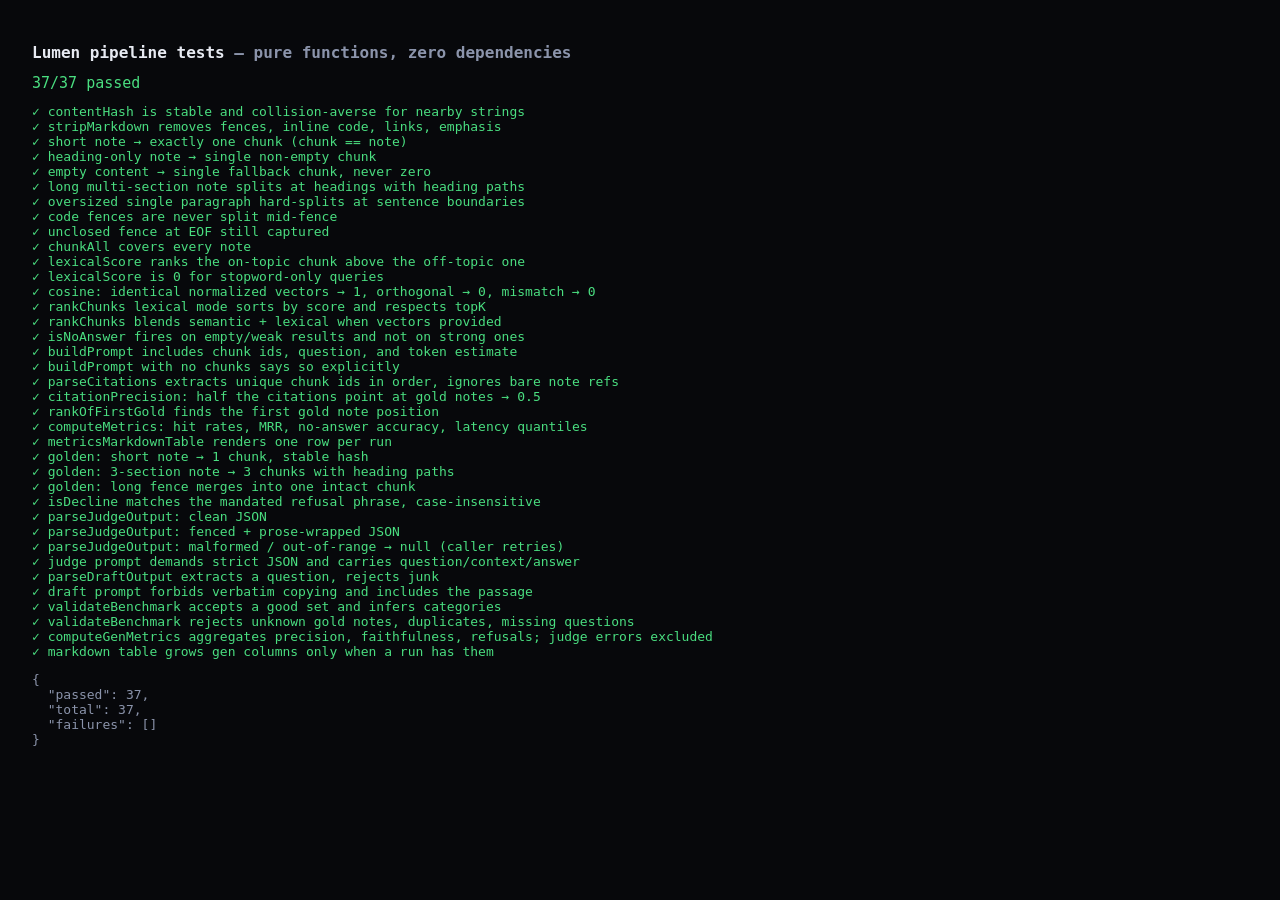
<file: test.html>
<!DOCTYPE html>
<html lang="en">
<head>
<meta charset="UTF-8" />
<title>Lumen — pipeline tests</title>
<style>
  body { font-family: ui-monospace, monospace; background: #07080b; color: #e7eaf2; padding: 24px; font-size: 13px; }
  .pass { color: #4ade80; }
  .fail { color: #f87171; }
  h1 { font-size: 16px; }
  #summary { font-size: 15px; margin: 12px 0; }
  pre { color: #8b94ab; }
</style>
</head>
<body>
<h1>Lumen pipeline tests <span style="color:#8b94ab">— pure functions, zero dependencies</span></h1>
<div id="summary">running…</div>
<div id="out"></div>
<pre id="results"></pre>

<script type="module">
import {
  contentHash, stripMarkdown, lexicalScore, cosine, markdownBlocks, chunkNote, chunkAll,
  rankChunks, isNoAnswer, buildPrompt, parseCitations, citationPrecision,
  rankOfFirstGold, computeMetrics, metricsMarkdownTable, estimateTokens,
  isDecline, buildJudgePrompt, parseJudgeOutput, validateBenchmark, computeGenMetrics,
  buildDraftPrompt, parseDraftOutput,
  CHUNK_SIZE_CHARS,
} from './js/pipeline.js';

const results = [];
function test(name, fn) {
  try { fn(); results.push({ name, ok: true }); }
  catch (e) { results.push({ name, ok: false, error: String(e.message || e) }); }
}
function assert(cond, msg = 'assertion failed') { if (!cond) throw new Error(msg); }
function assertEq(a, b, msg = '') { if (a !== b) throw new Error(`${msg} expected ${JSON.stringify(b)}, got ${JSON.stringify(a)}`); }

const mkNote = (id, title, content, tags = []) => ({ id, title, content, tags });
const mkChunk = (over = {}) => ({
  chunkId: 'x.1', noteId: 'x', noteTitle: 'Title', ordinal: 1,
  headingPath: 'Title', tags: [], text: 'hello world', contentHash: 'h', ...over,
});

// ---------- contentHash ----------
test('contentHash is stable and collision-averse for nearby strings', () => {
  assertEq(contentHash('abc'), contentHash('abc'));
  assert(contentHash('abc') !== contentHash('abd'));
  assert(contentHash('') !== contentHash(' '));
});

// ---------- stripMarkdown ----------
test('stripMarkdown removes fences, inline code, links, emphasis', () => {
  const s = stripMarkdown('# H\n\n**bold** *em* `code`\n```js\nignored()\n```\n[label](http://x)');
  assert(!s.includes('ignored'), 'fence content should be dropped');
  assert(s.includes('bold') && s.includes('label') && s.includes('code'));
  assert(!s.includes('#') && !s.includes('*') && !s.includes('('));
});

// ---------- chunker ----------
test('short note → exactly one chunk (chunk == note)', () => {
  const chunks = chunkNote(mkNote('n1', 'Tiny', '# Tiny\n\nJust a line.'));
  assertEq(chunks.length, 1);
  assertEq(chunks[0].chunkId, 'n1.1');
});

test('heading-only note → single non-empty chunk', () => {
  const chunks = chunkNote(mkNote('n1', 'Only heading', '# Only heading'));
  assertEq(chunks.length, 1);
  assert(chunks[0].text.trim().length > 0, 'never an empty chunk');
});

test('empty content → single fallback chunk, never zero', () => {
  const chunks = chunkNote(mkNote('n1', 'Empty', ''));
  assertEq(chunks.length, 1);
  assert(chunks[0].text.trim().length > 0);
});

test('long multi-section note splits at headings with heading paths', () => {
  const para = 'A sentence about learning. '.repeat(30); // ~810 chars
  const content = `# Top\n\n${para}\n\n## Section A\n\n${para}\n\n## Section B\n\n${para}`;
  const chunks = chunkNote(mkNote('n1', 'Top', content));
  assert(chunks.length >= 2, `expected ≥2 chunks, got ${chunks.length}`);
  assert(chunks.every(c => c.text.length <= CHUNK_SIZE_CHARS + 200), 'chunks near target size');
  assert(chunks.some(c => c.headingPath.includes('Section A')), 'heading path recorded');
  chunks.forEach((c, i) => assertEq(c.chunkId, `n1.${i + 1}`, 'ordinal ids'));
});

test('oversized single paragraph hard-splits at sentence boundaries', () => {
  const content = 'This is sentence number one of many. '.repeat(80); // ~3000 chars, no headings
  const chunks = chunkNote(mkNote('n1', 'Wall', content));
  assert(chunks.length >= 2, `expected ≥2 chunks, got ${chunks.length}`);
  // continuation chunks carry a 15% overlap tail on top of the target size
  const maxAllowed = Math.round(CHUNK_SIZE_CHARS * 1.2);
  assert(chunks.every(c => c.text.length <= maxAllowed), 'chunks within target + overlap');
});

test('code fences are never split mid-fence', () => {
  const bigFence = '```js\n' + 'const x = 1;\n'.repeat(150) + '```'; // > chunk size
  const content = `# Code\n\nIntro para.\n\n${bigFence}\n\nOutro para.`;
  const blocks = markdownBlocks(content, 'Code');
  const fenceBlocks = blocks.filter(b => b.code);
  assertEq(fenceBlocks.length, 1, 'one fence block');
  assert(fenceBlocks[0].text.startsWith('```') && fenceBlocks[0].text.endsWith('```'), 'fence intact');
  const chunks = chunkNote(mkNote('n1', 'Code', content));
  const fenceChunk = chunks.find(c => c.text.includes('const x = 1;'));
  const opens = (fenceChunk.text.match(/```/g) || []).length;
  assertEq(opens % 2, 0, 'fence markers balanced inside chunk');
});

test('unclosed fence at EOF still captured', () => {
  const blocks = markdownBlocks('# T\n\n```\ndangling code', 'T');
  assert(blocks.some(b => b.text.includes('dangling code')));
});

test('chunkAll covers every note', () => {
  const notes = [mkNote('a', 'A', '# A\n\nbody'), mkNote('b', 'B', '# B\n\nbody')];
  const chunks = chunkAll(notes);
  assertEq(new Set(chunks.map(c => c.noteId)).size, 2);
});

// ---------- lexical scoring ----------
test('lexicalScore ranks the on-topic chunk above the off-topic one', () => {
  const hit = mkChunk({ text: 'Spaced repetition flattens the forgetting curve.', noteTitle: 'Spaced repetition' });
  const miss = mkChunk({ text: 'Supply and demand explains pricing and queues.', noteTitle: 'Mental models' });
  const q = 'how does spaced repetition affect forgetting?';
  assert(lexicalScore(q, hit) > lexicalScore(q, miss));
});

test('lexicalScore is 0 for stopword-only queries', () => {
  assertEq(lexicalScore('the of and', mkChunk()), 0);
});

// ---------- cosine ----------
test('cosine: identical normalized vectors → 1, orthogonal → 0, mismatch → 0', () => {
  const a = new Float32Array([1, 0]); const b = new Float32Array([0, 1]);
  assert(Math.abs(cosine(a, a) - 1) < 1e-6);
  assertEq(cosine(a, b), 0);
  assertEq(cosine(a, new Float32Array([1, 0, 0])), 0, 'dim mismatch guarded');
});

// ---------- retrieval ----------
test('rankChunks lexical mode sorts by score and respects topK', () => {
  const chunks = [
    mkChunk({ chunkId: 'a.1', noteId: 'a', text: 'sleep consolidates memory overnight', noteTitle: 'Sleep' }),
    mkChunk({ chunkId: 'b.1', noteId: 'b', text: 'interleaving beats blocking on mixed tests', noteTitle: 'Interleaving' }),
    mkChunk({ chunkId: 'c.1', noteId: 'c', text: 'curiosity is cheap attention', noteTitle: 'Curiosity' }),
  ];
  const r = rankChunks('how does sleep help memory?', chunks, { topK: 2 });
  assert(r.length <= 2);
  assertEq(r[0].chunk.chunkId, 'a.1');
  assert(r.every((x, i) => i === 0 || r[i - 1].score >= x.score), 'descending');
  assertEq(r[0].semantic, null, 'semantic null in lexical mode');
});

test('rankChunks blends semantic + lexical when vectors provided', () => {
  const chunks = [
    mkChunk({ chunkId: 'a.1', noteId: 'a', contentHash: 'ha', text: 'zzz unrelated words entirely' }),
    mkChunk({ chunkId: 'b.1', noteId: 'b', contentHash: 'hb', text: 'also unrelated zzz' }),
  ];
  const vecs = { ha: new Float32Array([1, 0]), hb: new Float32Array([0, 1]) };
  const r = rankChunks('completely different query', chunks, {
    queryVec: new Float32Array([1, 0]),
    getVec: (c) => vecs[c.contentHash],
    topK: 5,
  });
  assertEq(r[0].chunk.chunkId, 'a.1', 'cosine should dominate');
  assert(Math.abs(r[0].score - 0.72) < 1e-6, '0.72 · cosine(1) + 0.28 · lexical(0)');
});

// ---------- no-answer gate ----------
test('isNoAnswer fires on empty/weak results and not on strong ones', () => {
  assert(isNoAnswer([], 'lexical'));
  assert(isNoAnswer([{ score: 0.1 }], 'lexical'));
  assert(!isNoAnswer([{ score: 0.9 }], 'lexical'));
  assert(isNoAnswer([{ score: 0.25 }], 'semantic'));
  assert(!isNoAnswer([{ score: 0.5 }], 'semantic'));
});

// ---------- prompt ----------
test('buildPrompt includes chunk ids, question, and token estimate', () => {
  const chunks = [{ chunk: mkChunk({ chunkId: 'n01.2', noteTitle: 'Recall', headingPath: 'Recall › Mechanism', text: 'retrieval strengthens memory' }) }];
  const p = buildPrompt('why does recall work?', chunks);
  assert(p.user.includes('[n01.2]') && p.user.includes('why does recall work?'));
  assert(p.system.includes('cite') || p.system.includes('Cite'));
  assertEq(p.messages.length, 2);
  assertEq(p.inputTokens, estimateTokens(p.system + p.user));
});

test('buildPrompt with no chunks says so explicitly', () => {
  assert(buildPrompt('q', []).user.includes('no relevant chunks'));
});

// ---------- citations ----------
test('parseCitations extracts unique chunk ids in order, ignores bare note refs', () => {
  const c = parseCitations('Claim [n01.1]. More [n02.3], again [n01.1]. Bare [n05] ignored. [N04.2] case-folded.');
  assertEq(JSON.stringify(c), JSON.stringify(['n01.1', 'n02.3', 'n04.2']));
});

test('citationPrecision: half the citations point at gold notes → 0.5', () => {
  assertEq(citationPrecision(['n01.1', 'n02.1'], ['n01']), 0.5);
  assertEq(citationPrecision([], ['n01']), null, 'no citations → null, not 0');
});

// ---------- eval metrics ----------
test('rankOfFirstGold finds the first gold note position', () => {
  const results = [{ chunk: mkChunk({ noteId: 'a' }) }, { chunk: mkChunk({ noteId: 'b' }) }];
  assertEq(rankOfFirstGold(results, ['b']), 2);
  assertEq(rankOfFirstGold(results, ['z']), null);
  assertEq(rankOfFirstGold(results, []), null);
});

test('computeMetrics: hit rates, MRR, no-answer accuracy, latency quantiles', () => {
  const perCase = [
    { expected: ['a'], rank: 1, baselineRank: 2, noAnswerCorrect: null, latencyMs: 10 },
    { expected: ['b'], rank: 2, baselineRank: null, noAnswerCorrect: null, latencyMs: 20 },
    { expected: ['c'], rank: null, baselineRank: 1, noAnswerCorrect: null, latencyMs: 30 },
    { expected: [], rank: null, baselineRank: null, noAnswerCorrect: true, latencyMs: 5 },
    { expected: [], rank: null, baselineRank: null, noAnswerCorrect: false, latencyMs: 5 },
  ];
  const m = computeMetrics(perCase);
  assertEq(m.cases, 5); assertEq(m.answerable, 3); assertEq(m.noAnswer, 2);
  assert(Math.abs(m.hit1 - 1 / 3) < 1e-9);
  assert(Math.abs(m.hit5 - 2 / 3) < 1e-9);
  assert(Math.abs(m.mrr - (1 + 0.5) / 3) < 1e-9);
  assert(Math.abs(m.baselineHit5 - 2 / 3) < 1e-9);
  assertEq(m.noAnswerAccuracy, 0.5);
  assert(m.latencyP50 != null && m.latencyP95 >= m.latencyP50);
});

test('metricsMarkdownTable renders one row per run', () => {
  const run = {
    timestamp: '2026-06-11T00:00:00Z',
    config: { mode: 'lexical', topK: 5 },
    metrics: { cases: 58, hit1: 0.8, hit5: 1, mrr: 0.89, baselineHit5: 0.95, liftHit5: 0.05, noAnswerAccuracy: 0.75, latencyP50: 3 },
  };
  const md = metricsMarkdownTable([run]);
  assert(md.split('\n').length === 3);
  assert(md.includes('80%') && md.includes('0.89') && md.includes('lexical'));
});

// ---------- golden chunker fixtures ----------
// Frozen expected outputs. Changing chunking constants/logic must update these
// numbers CONSCIOUSLY — that's the point of goldens.
test('golden: short note → 1 chunk, stable hash', () => {
  const ch = chunkNote({ id: 'g1', title: 'Golden short', content: '# Golden short\n\nOne small paragraph that stays a single chunk.' });
  assertEq(ch.length, 1);
  assertEq(ch[0].contentHash, 'vdsfem');
});
test('golden: 3-section note → 3 chunks with heading paths', () => {
  const ch = chunkNote({ id: 'g2', title: 'Golden sections', content: '# Golden sections\n\n' + 'Alpha sentence about retrieval practice. '.repeat(18) + '\n\n## Beta part\n\n' + 'Beta sentence about consolidation. '.repeat(18) + '\n\n## Gamma part\n\n' + 'Gamma sentence about interleaving. '.repeat(18) });
  assertEq(ch.length, 3);
  assertEq(ch.map(c => c.headingPath).join('|'), 'Golden sections|Golden sections › Beta part|Golden sections › Gamma part');
  assertEq(ch.map(c => c.contentHash).join(','), '1p303uc,7gzfye,1qizgp0');
});
test('golden: long fence merges into one intact chunk', () => {
  const ch = chunkNote({ id: 'g3', title: 'Golden fence', content: '# Golden fence\n\nIntro line.\n\n```js\nconst keep = "together";\n' + 'line();\n'.repeat(40) + '```\n\nOutro line.' });
  assertEq(ch.length, 1);
  assertEq(ch[0].contentHash, 'umv7i3');
});

// ---------- decline detection & judge parsing ----------
test('isDecline matches the mandated refusal phrase, case-insensitive', () => {
  assert(isDecline("Your notes don't seem to cover this."));
  assert(isDecline("Sorry — your notes DON'T SEEM TO COVER THIS topic."));
  assert(!isDecline('Spaced repetition flattens the forgetting curve [n02.1].'));
});
test('parseJudgeOutput: clean JSON', () => {
  const v = parseJudgeOutput('{"score": 4, "unsupported_claims": ["claim x"]}');
  assertEq(v.score, 4); assertEq(v.unsupported.length, 1);
});
test('parseJudgeOutput: fenced + prose-wrapped JSON', () => {
  const v = parseJudgeOutput('Here is my grade:\n```json\n{"score": 5, "unsupported_claims": []}\n```\nDone.');
  assertEq(v.score, 5);
});
test('parseJudgeOutput: malformed / out-of-range → null (caller retries)', () => {
  assertEq(parseJudgeOutput('I would rate this a 4 out of 5.'), null);
  assertEq(parseJudgeOutput('{"score": 9}'), null);
  assertEq(parseJudgeOutput(''), null);
});
test('judge prompt demands strict JSON and carries question/context/answer', () => {
  const p = buildJudgePrompt('q?', [{ chunk: mkChunk({ chunkId: 'n01.1', text: 'ctx' }) }], 'the answer');
  assert(p.messages[0].content.includes('JSON'));
  assert(p.messages[1].content.includes('q?') && p.messages[1].content.includes('the answer') && p.messages[1].content.includes('[n01.1]'));
});

// ---------- draft parsing ----------
test('parseDraftOutput extracts a question, rejects junk', () => {
  assertEq(parseDraftOutput('{"question": "Why does spacing help memory?"}'), 'Why does spacing help memory?');
  assertEq(parseDraftOutput('{"question": "hi"}'), null, 'too short');
  assertEq(parseDraftOutput('no json here'), null);
});
test('draft prompt forbids verbatim copying and includes the passage', () => {
  const p = buildDraftPrompt(mkChunk({ noteTitle: 'Sleep', text: 'hippocampus replays the day' }));
  assert(p.messages[0].content.toLowerCase().includes('not copy') || p.messages[0].content.includes('do NOT copy'));
  assert(p.messages[1].content.includes('hippocampus'));
});

// ---------- benchmark validation ----------
test('validateBenchmark accepts a good set and infers categories', () => {
  const v = validateBenchmark({ cases: [
    { id: 'a', question: 'q1?', expected: ['n01'] },
    { id: 'b', question: 'q2?', expected: [] },
  ] }, new Set(['n01']));
  assert(v.ok, v.errors.join('; '));
  assertEq(v.cases[0].category, 'single-hop');
  assertEq(v.cases[1].category, 'no-answer');
});
test('validateBenchmark rejects unknown gold notes, duplicates, missing questions', () => {
  const v = validateBenchmark({ cases: [
    { id: 'a', question: 'q?', expected: ['ghost'] },
    { id: 'a', expected: [] },
  ] }, new Set(['n01']));
  assert(!v.ok);
  assert(v.errors.some(e => e.includes('ghost')));
  assert(v.errors.some(e => e.includes('Duplicate')));
  assert(v.errors.some(e => e.includes('question')));
});

// ---------- generation metrics ----------
test('computeGenMetrics aggregates precision, faithfulness, refusals; judge errors excluded', () => {
  const g = computeGenMetrics([
    { expected: ['a'], citationPrecision: 1, faithfulness: 5, judgeError: false, genDeclined: false, genMs: 100, outTokens: 50 },
    { expected: ['b'], citationPrecision: 0.5, faithfulness: null, judgeError: true, genDeclined: false, genMs: 300, outTokens: 70 },
    { expected: [], citationPrecision: null, faithfulness: null, judgeError: false, genDeclined: true, genMs: 200, outTokens: 10 },
    { expected: [], citationPrecision: null, faithfulness: null, judgeError: false, genDeclined: false, genMs: 200, outTokens: 80 },
  ]);
  assertEq(g.generated, 4);
  assert(Math.abs(g.citationPrecision - 0.75) < 1e-9);
  assertEq(g.faithfulness, 5, 'judge-error case excluded from average');
  assertEq(g.judgeErrors, 1);
  assertEq(g.genNoAnswerAccuracy, 0.5);
});
test('markdown table grows gen columns only when a run has them', () => {
  const base = { timestamp: '2026-06-12T00:00:00Z', config: { mode: 'lexical', topK: 5 }, metrics: { cases: 58, hit1: 0.8, hit5: 1, mrr: 0.9, baselineHit5: 1, liftHit5: 0, noAnswerAccuracy: 0.75, latencyP50: 1 } };
  assert(!metricsMarkdownTable([base]).includes('Faithfulness'));
  const withGen = { ...base, metrics: { ...base.metrics, gen: { citationPrecision: 0.9, faithfulness: 4.4, genNoAnswerAccuracy: 1 } } };
  const md = metricsMarkdownTable([withGen]);
  assert(md.includes('Faithfulness') && md.includes('4.4/5') && md.includes('90%'));
});

// ---------- render ----------
const out = document.getElementById('out');
const passed = results.filter(r => r.ok).length;
out.innerHTML = results.map(r =>
  `<div class="${r.ok ? 'pass' : 'fail'}">${r.ok ? '✓' : '✗'} ${r.name}${r.error ? ` — ${r.error}` : ''}</div>`
).join('');
document.getElementById('summary').innerHTML =
  `<span class="${passed === results.length ? 'pass' : 'fail'}">${passed}/${results.length} passed</span>`;
document.getElementById('results').textContent = JSON.stringify({ passed, total: results.length, failures: results.filter(r => !r.ok) }, null, 2);
document.title = `Lumen tests — ${passed}/${results.length}`;
</script>
</body>
</html>
</file>
